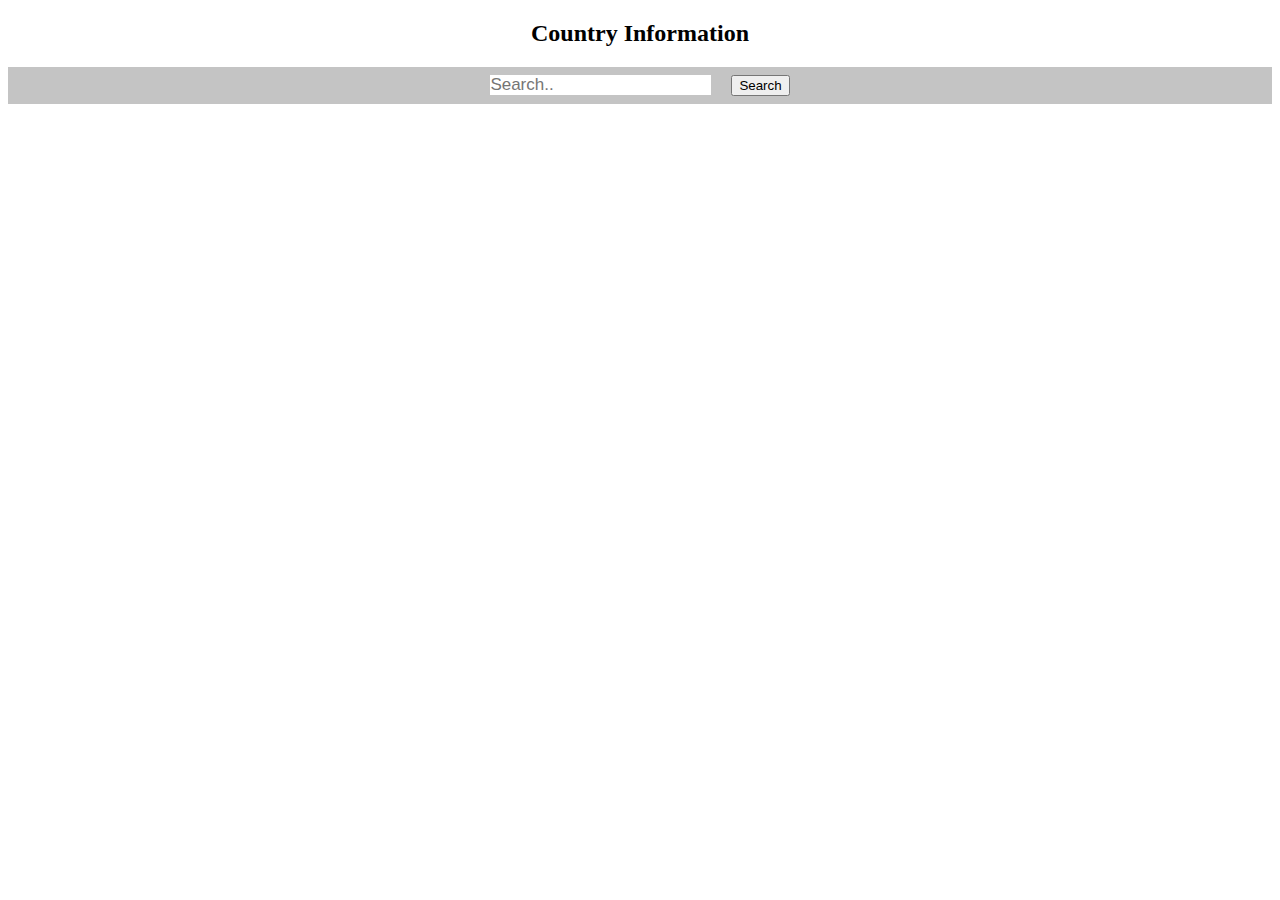
<file: Assignment7/index.html>
<!DOCTYPE html>
<html lang="en">
<head>
    <meta charset="UTF-8">
    <meta name="viewport" content="width=device-width, initial-scale=1.0">
    <title>Country Information</title>
    <link rel="stylesheet" href="style.css">
</head>
<body>
    <h2 class="h2"> Country Information</h2>
    <div class="topnav">
        
        
    <form class="search" id="search-form">
        <input type="text" id="search-input" placeholder="Search..">
        <button type="submit">Search</button>
    </form>
    </div>
    <div id="country-container"></div>
    <script src="script.js"></script>
    <!-- <script src="https://cdnjs.cloudflare.com/ajax/libs/jquery/3.7.0/jquery.min.js" integrity="sha512-3gJwYpMe3QewGELv8k/BX9vcqhryRdzRMxVfq6ngyWXwo03GFEzjsUm8Q7RZcHPHksttq7/GFoxjCVUjkjvPdw==" crossorigin="anonymous" referrerpolicy="no-referrer"></script> -->
</body>
</html>
</file>
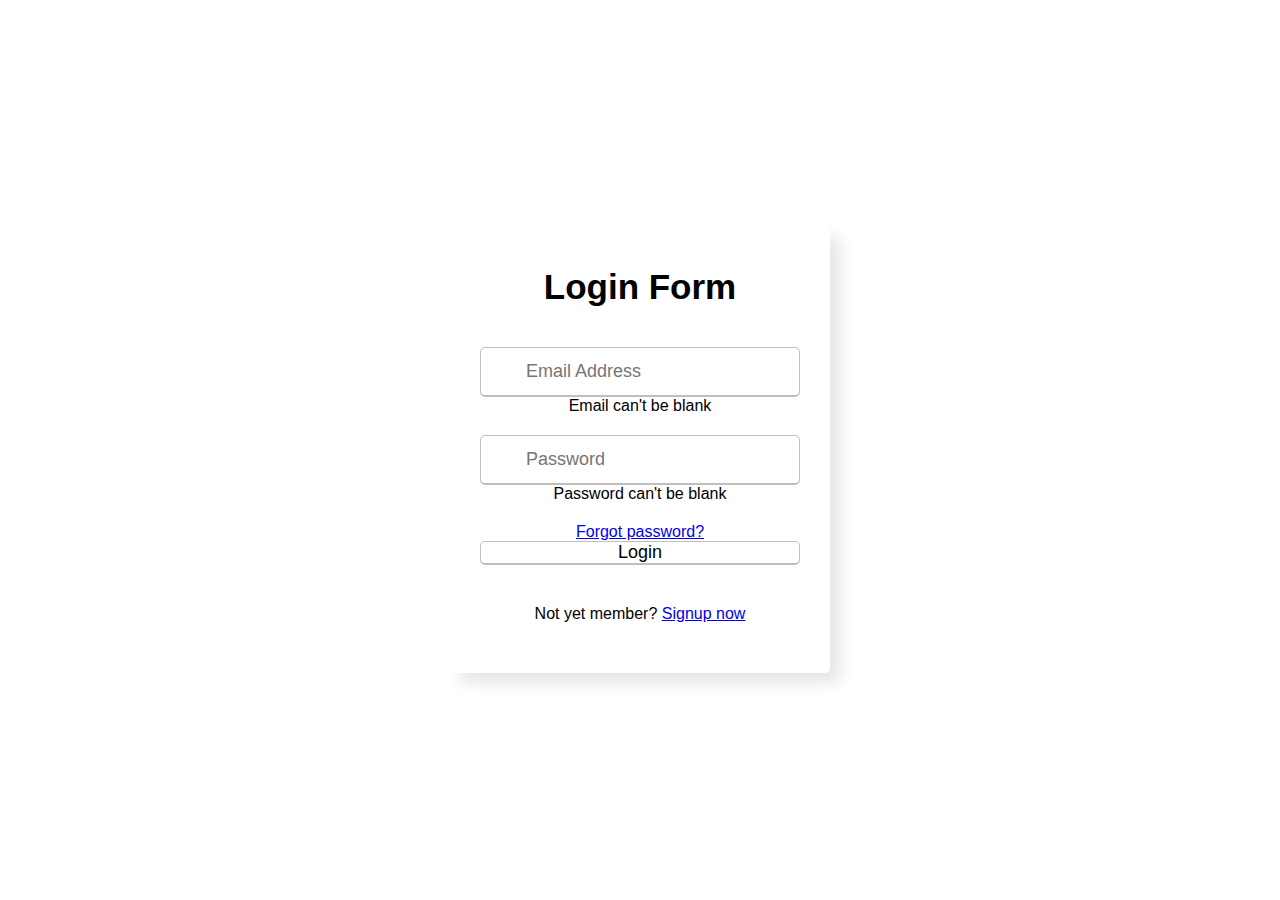
<file: Assignment6/LoginPage/index.html>
<!DOCTYPE html>
<html lang="en">
<head>
  <meta charset="UTF-8">
  <meta name="viewport" content="width=device-width, initial-scale=1.0">
  <title>Login Form validation in HTML & CSS | CodingNepal</title>
  <link rel="stylesheet" href="style.css">
</head>
<body>
  <div class="wrapper">
    <header>Login Form</header>
    <form action="#">
      <div class="field email">
        <div class="input-area">
          <input type="text" placeholder="Email Address">
          <i class="icon fas fa-envelope"></i>
          <i class="error error-icon fas fa-exclamation-circle"></i>
        </div>
        <div class="error error-txt">Email can't be blank</div>
      </div>
      <div class="field password">
        <div class="input-area">
          <input type="password" placeholder="Password">
          <i class="icon fas fa-lock"></i>
          <i class="error error-icon fas fa-exclamation-circle"></i>
        </div>
        <div class="error error-txt">Password can't be blank</div>
      </div>
      <div class="pass-txt"><a href="#">Forgot password?</a></div>
      <input type="submit" value="Login">
    </form>
    <div class="sign-txt">Not yet member? <a href="#">Signup now</a></div>
  </div>

  <script src="script.js"></script>

</body>
</html>
</file>
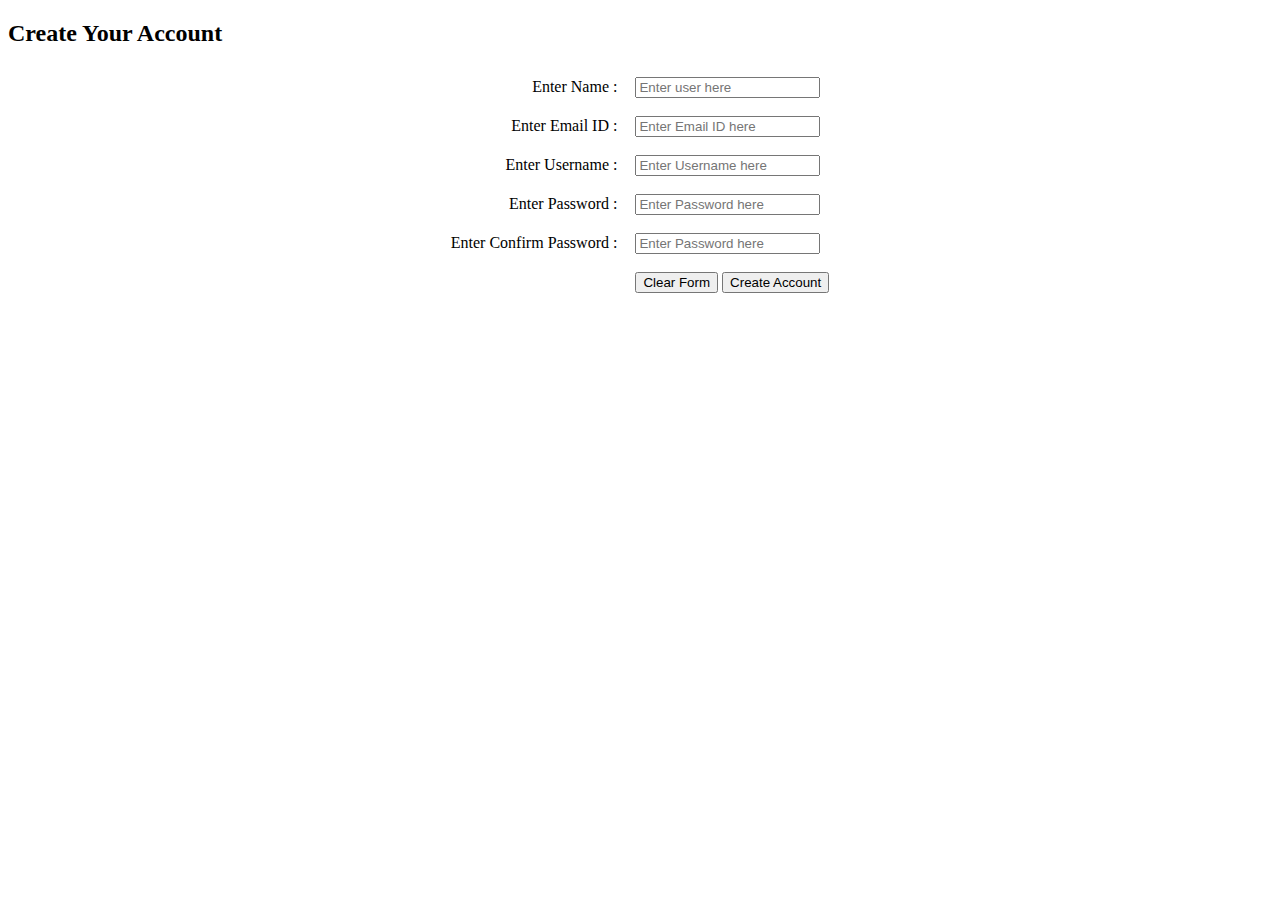
<file: Assignment6/registationForm/RegistrationForm.html>
<!DOCTYPE html>
<html>
<head>
<title>Registration Form</title>

</head>

  <body>
  <!-- Main div code -->
  <div id="main">
  <div class="h-tag">
  <h2>Create Your Account</h2>
  </div>
  <!-- create account div -->
  <div class="login">
  <table cellspacing="2" align="center" cellpadding="8" border="0">
  <tr>
  <td align="right">Enter Name :</td>
  <td><input type="text" placeholder="Enter user here" id="t1" class="tb" /></td>
  </tr>
  <tr>
  <td align="right">Enter Email ID :</td>
  <td><input type="text" placeholder="Enter Email ID here" id="t2" class="tb" /></td>
  </tr>
  <tr>
  <td align="right">Enter Username :</td>
  <td><input type="text" placeholder="Enter Username here" id="t3" class="tb" /></td>
  </tr>
  <tr>
  <td align="right">Enter Password :</td>
  <td><input type="password" placeholder="Enter Password here" id="t4" class="tb" /></td>
  </tr>
  <tr>
  <td align="right">Enter Confirm Password :</td>
  <td><input type="password" placeholder="Enter Password here" id="t5" class="tb" /></td>
  </tr>
  <tr>
  <td></td>
  <td>
  <input type="reset" value="Clear Form" onclick="clearFunc()" id="res" class="btn" />
  <input type="submit" value="Create Account" class="btn" onclick="registration()" /></td>
  </tr>
  </table>
  </div>
  </div>

  
<script>
    function registration()
	{

		var name= document.getElementById("t1").value;
		var email= document.getElementById("t2").value;
		var uname= document.getElementById("t3").value;
		var pwd= document.getElementById("t4").value;			
		var cpwd= document.getElementById("t5").value;
		
        //email id expression code
		var pwd_expression = /^(?=.*?[A-Z])(?=.*?[a-z])(?=.*?[0-9])(?=.*?[#?!@$%^&*-])/;
		var letters = /^[A-Za-z]+$/;
		var filter = /^([a-zA-Z0-9_\.\-])+\@(([a-zA-Z0-9\-])+\.)+([a-zA-Z0-9]{2,4})+$/;

		if(name=='')
		{
			alert('Please enter your name');
			
		}
		else if(!letters.test(name))
		{
			alert('Name field required only alphabet characters');
		}
		else if(email=='')
		{
			alert('Please enter your user email id');
		}
		else if (!filter.test(email))
		{
			alert('Invalid email');
		}
		else if(uname=='')
		{
			alert('Please enter the user name.');
		}
		else if(!letters.test(uname))
		{
			alert('User name field required only alphabet characters');
		}
		else if(pwd=='')
		{
			alert('Please enter Password');
		}
		else if(cpwd=='')
		{
			alert('Enter Confirm Password');
		}
		else if(!pwd_expression.test(pwd))
		{
			alert ('Upper case, Lower case, Special character and Numeric letter are required in Password filed');
		}
		else if(pwd != cpwd)
		{
			alert ('Password not Matched');
		}
		else if(document.getElementById("t5").value.length < 6)
		{
			alert ('Password minimum length is 6');
		}
		else if(document.getElementById("t5").value.length > 12)
		{
			alert ('Password max length is 12');
		}
		else
		{				                            
               alert('Thank You for Login & You are Redirecting to Campuslife Website');
			   
		}
	}
	function clearFunc()
	{
		document.getElementById("t1").value="";
		document.getElementById("t2").value="";
		document.getElementById("t3").value="";
		document.getElementById("t4").value="";
		document.getElementById("t5").value="";
	}
</script>
</body>
</html>
</file>
<file: Assignment7/style.css>
h2{
    text-align: center;
    color: black;
}
.topnav {
    /* text-align: left; */
    overflow: hidden;
    background-color: #e9e9e9;
  }
  
  /* Change the color of links on hover */
  .topnav a:hover {
    background-color: #ddd;
    color: black;
  }
  
  
  /* Style the search box inside the navigation bar */
  .topnav input[type=text] {
    /* text-align: center; */
    /* float: right; */
    padding: 0px;
    border: none;
    margin-top: 0px;
    margin-right: 16px;
    font-size: 17px;
  } */
  
form {
    width:600px;
    margin:50px auto;
}
.search {
    text-align: center;
    padding:8px 15px;
    background:rgba(50, 50, 50, 0.2);
    border:0px solid #dbdbdb;
}
.button {
    position:relative;
    padding:6px 15px;
    left:-8px;
    border:2px solid #207cca;
    background-color:#207cca;
    color:#fafafa;
}
.button:hover  {
    background-color:#fafafa;
    color:#207cca;
}
img{
  margin-top: 100px;
  display: block;
  margin-left: auto;
  margin-right: auto;
  border: black;
  border-width: 2px;
  border-color: black;
  border: 5px solid #555;
}
p{
  margin-top: 0px;
  text-align: center;
}
</file>
<file: Assignment6/LoginPage/style.css>
*{
  margin: 0;
  padding: 0;
  box-sizing: border-box;
  font-family: "Poppins", sans-serif;
}
body{
  width: 100%;
  height: 100vh;
  display: flex;
  align-items: center;
  justify-content: center;
  background: #fff;
}

.wrapper{
  width: 380px;
  padding: 40px 30px 50px 30px;
  background: #fff;
  border-radius: 5px;
  text-align: center;
  box-shadow: 10px 10px 15px rgba(0,0,0,0.1);
}
.wrapper header{
  font-size: 35px;
  font-weight: 600;
}
.wrapper form{
  margin: 40px 0;
}
form .field{
  width: 100%;
  margin-bottom: 20px;
}

form .field .input-area{
  height: 50px;
  width: 100%;
  position: relative;
}
form input{
  width: 100%;
  height: 100%;
  outline: none;
  padding: 0 45px;
  font-size: 18px;
  background: none;
  caret-color: #5372F0;
  border-radius: 5px;
  border: 1px solid #bfbfbf;
  border-bottom-width: 2px;
  transition: all 0.2s ease;
}
/* form .field input:focus,
form .field.valid input{
  border-color: #5372F0;
}
/* form .field.shake input,
form .field.error input{
  border-color: #dc3545;
} */
.field .input-area i{
  position: absolute;
  top: 50%;
  font-size: 18px;
  pointer-events: none;
  transform: translateY(-50%);
}
.input-area .icon{
  left: 15px;
  color: #bfbfbf;
  transition: color 0.2s ease;
}
.input-area .error-icon{
  right: 15px;
  color: #dc3545;
}
form input:focus ~ .icon,
form .field.valid .icon{
  color: #5372F0;
}
</file>
